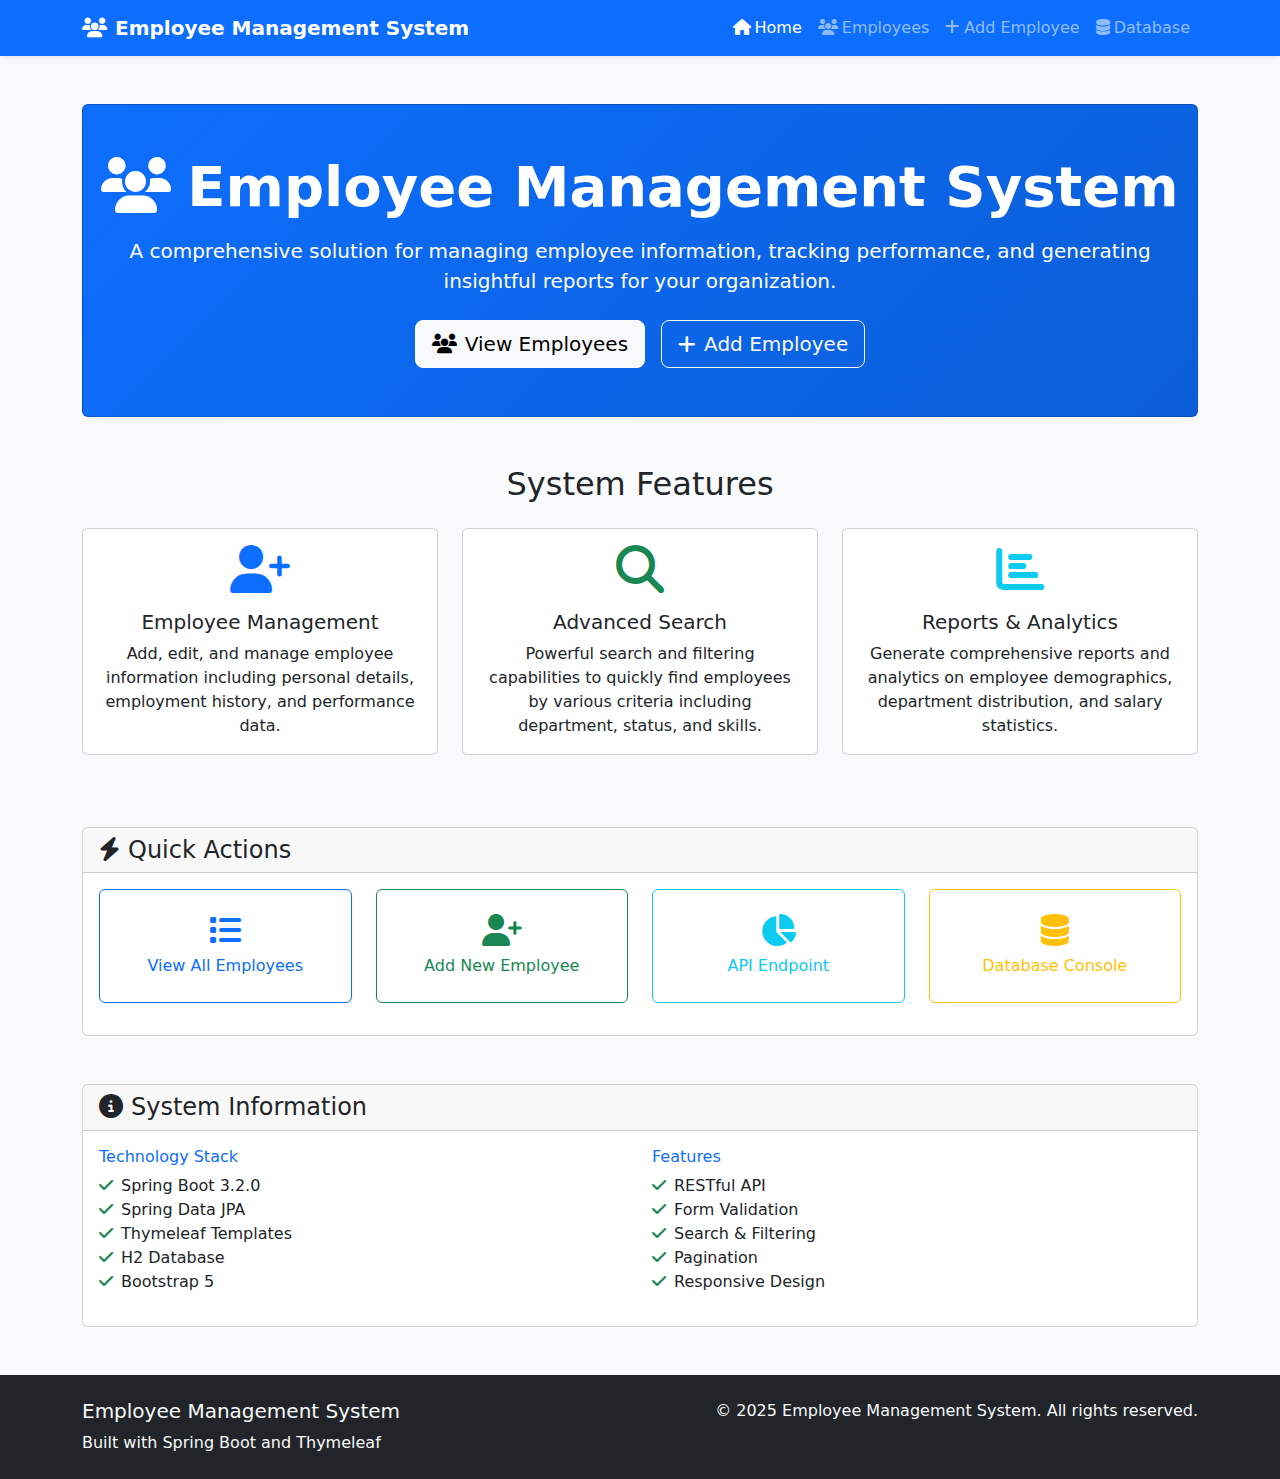
<file: src/main/resources/templates/index.html>
<!DOCTYPE html>
<html xmlns:th="http://www.thymeleaf.org">
<head>
    <meta charset="UTF-8">
    <meta name="viewport" content="width=device-width, initial-scale=1.0">
    <title>Employee Management System</title>
    
    <!-- Bootstrap 5 CSS -->
    <link href="https://cdn.jsdelivr.net/npm/bootstrap@5.3.0/dist/css/bootstrap.min.css" rel="stylesheet">
    
    <!-- Font Awesome Icons -->
    <link rel="stylesheet" href="https://cdnjs.cloudflare.com/ajax/libs/font-awesome/6.4.0/css/all.min.css">
    
    <!-- Custom CSS -->
    <style>
        .bg-gradient-primary {
            background: linear-gradient(135deg, #0d6efd 0%, #0b5ed7 100%);
        }
        
        .card {
            transition: transform 0.3s ease, box-shadow 0.3s ease;
        }
        
        .card:hover {
            transform: translateY(-5px);
            box-shadow: 0 0.5rem 1rem rgba(0,0,0,0.15);
        }
        
        .btn {
            transition: all 0.3s ease;
        }
        
        .btn:hover {
            transform: translateY(-2px);
        }
        
        body {
            background-color: #f8f9fa;
        }
    </style>
</head>
<body>
    <!-- Navigation Bar -->
    <nav class="navbar navbar-expand-lg navbar-dark bg-primary shadow-sm">
        <div class="container">
            <a class="navbar-brand fw-bold" href="/">
                <i class="fas fa-users me-2"></i>Employee Management System
            </a>
            
            <button class="navbar-toggler" type="button" data-bs-toggle="collapse" data-bs-target="#navbarNav">
                <span class="navbar-toggler-icon"></span>
            </button>
            
            <div class="collapse navbar-collapse" id="navbarNav">
                <ul class="navbar-nav ms-auto">
                    <li class="nav-item">
                        <a class="nav-link active" href="/">
                            <i class="fas fa-home me-1"></i>Home
                        </a>
                    </li>
                    <li class="nav-item">
                        <a class="nav-link" href="/employees">
                            <i class="fas fa-users me-1"></i>Employees
                        </a>
                    </li>
                    <li class="nav-item">
                        <a class="nav-link" href="/employees/new">
                            <i class="fas fa-plus me-1"></i>Add Employee
                        </a>
                    </li>
                    <li class="nav-item">
                        <a class="nav-link" href="/h2-console" target="_blank">
                            <i class="fas fa-database me-1"></i>Database
                        </a>
                    </li>
                </ul>
            </div>
        </div>
    </nav>

    <!-- Main Content -->
    <div class="container my-5">
        <!-- Hero Section -->
        <div class="row mb-5">
            <div class="col-12">
                <div class="card bg-gradient-primary text-white">
                    <div class="card-body text-center py-5">
                        <h1 class="display-4 fw-bold mb-3">
                            <i class="fas fa-users me-3"></i>Employee Management System
                        </h1>
                        <p class="lead mb-4">
                            A comprehensive solution for managing employee information, tracking performance, 
                            and generating insightful reports for your organization.
                        </p>
                        <div class="d-flex justify-content-center gap-3">
                            <a href="/employees" class="btn btn-light btn-lg">
                                <i class="fas fa-users me-2"></i>View Employees
                            </a>
                            <a href="/employees/new" class="btn btn-outline-light btn-lg">
                                <i class="fas fa-plus me-2"></i>Add Employee
                            </a>
                        </div>
                    </div>
                </div>
            </div>
        </div>

        <!-- Features Section -->
        <div class="row mb-5">
            <div class="col-12">
                <h2 class="text-center mb-4">System Features</h2>
            </div>
            
            <div class="col-md-4 mb-4">
                <div class="card h-100 text-center">
                    <div class="card-body">
                        <div class="mb-3">
                            <i class="fas fa-user-plus fa-3x text-primary"></i>
                        </div>
                        <h5 class="card-title">Employee Management</h5>
                        <p class="card-text">
                            Add, edit, and manage employee information including personal details, 
                            employment history, and performance data.
                        </p>
                    </div>
                </div>
            </div>
            
            <div class="col-md-4 mb-4">
                <div class="card h-100 text-center">
                    <div class="card-body">
                        <div class="mb-3">
                            <i class="fas fa-search fa-3x text-success"></i>
                        </div>
                        <h5 class="card-title">Advanced Search</h5>
                        <p class="card-text">
                            Powerful search and filtering capabilities to quickly find employees 
                            by various criteria including department, status, and skills.
                        </p>
                    </div>
                </div>
            </div>
            
            <div class="col-md-4 mb-4">
                <div class="card h-100 text-center">
                    <div class="card-body">
                        <div class="mb-3">
                            <i class="fas fa-chart-bar fa-3x text-info"></i>
                        </div>
                        <h5 class="card-title">Reports & Analytics</h5>
                        <p class="card-text">
                            Generate comprehensive reports and analytics on employee demographics, 
                            department distribution, and salary statistics.
                        </p>
                    </div>
                </div>
            </div>
        </div>

        <!-- Quick Actions Section -->
        <div class="row mb-5">
            <div class="col-12">
                <div class="card">
                    <div class="card-header">
                        <h4 class="mb-0">
                            <i class="fas fa-bolt me-2"></i>Quick Actions
                        </h4>
                    </div>
                    <div class="card-body">
                        <div class="row">
                            <div class="col-md-3 mb-3">
                                <a href="/employees" class="btn btn-outline-primary w-100 h-100 d-flex flex-column align-items-center justify-content-center py-4">
                                    <i class="fas fa-list fa-2x mb-2"></i>
                                    <span>View All Employees</span>
                                </a>
                            </div>
                            <div class="col-md-3 mb-3">
                                <a href="/employees/new" class="btn btn-outline-success w-100 h-100 d-flex flex-column align-items-center justify-content-center py-4">
                                    <i class="fas fa-user-plus fa-2x mb-2"></i>
                                    <span>Add New Employee</span>
                                </a>
                            </div>
                            <div class="col-md-3 mb-3">
                                <a href="/api/employees" class="btn btn-outline-info w-100 h-100 d-flex flex-column align-items-center justify-content-center py-4">
                                    <i class="fas fa-chart-pie fa-2x mb-2"></i>
                                    <span>API Endpoint</span>
                                </a>
                            </div>
                            <div class="col-md-3 mb-3">
                                <a href="/h2-console" target="_blank" class="btn btn-outline-warning w-100 h-100 d-flex flex-column align-items-center justify-content-center py-4">
                                    <i class="fas fa-database fa-2x mb-2"></i>
                                    <span>Database Console</span>
                                </a>
                            </div>
                        </div>
                    </div>
                </div>
            </div>
        </div>

        <!-- System Information -->
        <div class="row">
            <div class="col-12">
                <div class="card">
                    <div class="card-header">
                        <h4 class="mb-0">
                            <i class="fas fa-info-circle me-2"></i>System Information
                        </h4>
                    </div>
                    <div class="card-body">
                        <div class="row">
                            <div class="col-md-6">
                                <h6 class="text-primary">Technology Stack</h6>
                                <ul class="list-unstyled">
                                    <li><i class="fas fa-check text-success me-2"></i>Spring Boot 3.2.0</li>
                                    <li><i class="fas fa-check text-success me-2"></i>Spring Data JPA</li>
                                    <li><i class="fas fa-check text-success me-2"></i>Thymeleaf Templates</li>
                                    <li><i class="fas fa-check text-success me-2"></i>H2 Database</li>
                                    <li><i class="fas fa-check text-success me-2"></i>Bootstrap 5</li>
                                </ul>
                            </div>
                            <div class="col-md-6">
                                <h6 class="text-primary">Features</h6>
                                <ul class="list-unstyled">
                                    <li><i class="fas fa-check text-success me-2"></i>RESTful API</li>
                                    <li><i class="fas fa-check text-success me-2"></i>Form Validation</li>
                                    <li><i class="fas fa-check text-success me-2"></i>Search & Filtering</li>
                                    <li><i class="fas fa-check text-success me-2"></i>Pagination</li>
                                    <li><i class="fas fa-check text-success me-2"></i>Responsive Design</li>
                                </ul>
                            </div>
                        </div>
                    </div>
                </div>
            </div>
        </div>
    </div>

    <!-- Footer -->
    <footer class="bg-dark text-light mt-5 py-4">
        <div class="container">
            <div class="row">
                <div class="col-md-6">
                    <h5>Employee Management System</h5>
                    <p class="mb-0">Built with Spring Boot and Thymeleaf</p>
                </div>
                <div class="col-md-6 text-md-end">
                    <p class="mb-0">&copy; 2025 Employee Management System. All rights reserved.</p>
                </div>
            </div>
        </div>
    </footer>

    <!-- Bootstrap 5 JS -->
    <script src="https://cdn.jsdelivr.net/npm/bootstrap@5.3.0/dist/js/bootstrap.bundle.min.js"></script>
</body>
</html>
</file>
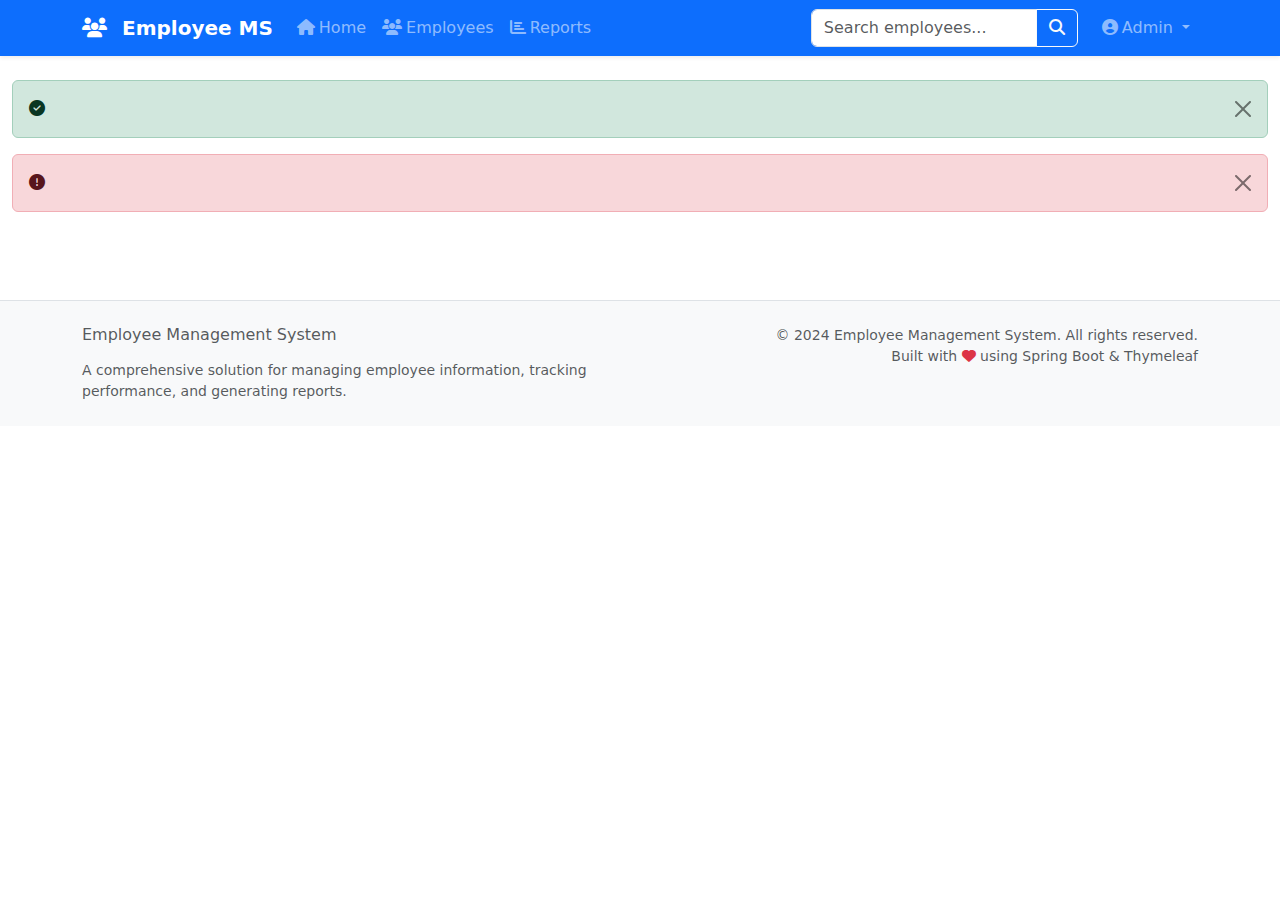
<file: src/main/resources/templates/layout.html>
<!DOCTYPE html>
<html xmlns:th="http://www.thymeleaf.org" xmlns:layout="http://www.ultraq.net.nz/thymeleaf/layout">
<head>
    <meta charset="UTF-8">
    <meta name="viewport" content="width=device-width, initial-scale=1.0">
    <meta http-equiv="X-UA-Compatible" content="ie=edge">
    
    <!-- Bootstrap 5 CSS -->
    <link href="https://cdn.jsdelivr.net/npm/bootstrap@5.3.0/dist/css/bootstrap.min.css" rel="stylesheet">
    
    <!-- Font Awesome Icons -->
    <link rel="stylesheet" href="https://cdnjs.cloudflare.com/ajax/libs/font-awesome/6.4.0/css/all.min.css">
    
    <!-- Custom CSS -->
    <link rel="stylesheet" th:href="@{/css/custom.css}">
    
    <!-- Page specific CSS -->
    <th:block th:replace="${css} ?: ~{}">
        <!-- Additional CSS for specific pages -->
    </th:block>
    
    <title layout:title-pattern="$CONTENT_TITLE - $LAYOUT_TITLE">Employee Management System</title>
</head>
<body>
    <!-- Navigation Bar -->
    <nav class="navbar navbar-expand-lg navbar-dark bg-primary shadow-sm">
        <div class="container">
            <!-- Brand Logo/Name -->
            <a class="navbar-brand fw-bold" href="/">
                <i class="fas fa-users me-2"></i>
                Employee MS
            </a>
            
            <!-- Mobile Toggle Button -->
            <button class="navbar-toggler" type="button" data-bs-toggle="collapse" data-bs-target="#navbarNav">
                <span class="navbar-toggler-icon"></span>
            </button>
            
            <!-- Navigation Menu -->
            <div class="collapse navbar-collapse" id="navbarNav">
                <ul class="navbar-nav me-auto">
                    <li class="nav-item">
                        <a class="nav-link" href="/">
                            <i class="fas fa-home me-1"></i>Home
                        </a>
                    </li>
                    <li class="nav-item">
                        <a class="nav-link" href="/employees">
                            <i class="fas fa-users me-1"></i>Employees
                        </a>
                    </li>
                    <li class="nav-item">
                        <a class="nav-link" href="/employees/statistics">
                            <i class="fas fa-chart-bar me-1"></i>Reports
                        </a>
                    </li>
                </ul>
                
                <!-- Search Box -->
                <form class="d-flex me-3" action="/employees/search" method="get">
                    <div class="input-group">
                        <input class="form-control" type="search" name="keyword" 
                               placeholder="Search employees..." aria-label="Search">
                        <button class="btn btn-outline-light" type="submit">
                            <i class="fas fa-search"></i>
                        </button>
                    </div>
                </form>
                
                <!-- User Profile Dropdown -->
                <ul class="navbar-nav">
                    <li class="nav-item dropdown">
                        <a class="nav-link dropdown-toggle" href="#" role="button" 
                           data-bs-toggle="dropdown" aria-expanded="false">
                            <i class="fas fa-user-circle me-1"></i>Admin
                        </a>
                        <ul class="dropdown-menu dropdown-menu-end">
                            <li><a class="dropdown-item" href="#"><i class="fas fa-cog me-2"></i>Settings</a></li>
                            <li><a class="dropdown-item" href="#"><i class="fas fa-user me-2"></i>Profile</a></li>
                            <li><hr class="dropdown-divider"></li>
                            <li><a class="dropdown-item" href="#"><i class="fas fa-sign-out-alt me-2"></i>Logout</a></li>
                        </ul>
                    </li>
                </ul>
            </div>
        </div>
    </nav>

    <!-- Main Content Area -->
    <main class="container-fluid py-4">
        <!-- Flash Messages -->
        <div th:if="${successMessage}" class="alert alert-success alert-dismissible fade show" role="alert">
            <i class="fas fa-check-circle me-2"></i>
            <span th:text="${successMessage}"></span>
            <button type="button" class="btn-close" data-bs-dismiss="alert"></button>
        </div>
        
        <div th:if="${errorMessage}" class="alert alert-danger alert-dismissible fade show" role="alert">
            <i class="fas fa-exclamation-circle me-2"></i>
            <span th:text="${errorMessage}"></span>
            <button type="button" class="btn-close" data-bs-dismiss="alert"></button>
        </div>
        
        <!-- Page Content -->
        <div layout:fragment="content">
            <!-- Content will be inserted here -->
        </div>
    </main>

    <!-- Footer -->
    <footer class="bg-light border-top mt-5">
        <div class="container py-4">
            <div class="row">
                <div class="col-md-6">
                    <h6 class="text-muted mb-3">Employee Management System</h6>
                    <p class="text-muted small mb-0">
                        A comprehensive solution for managing employee information, 
                        tracking performance, and generating reports.
                    </p>
                </div>
                <div class="col-md-6 text-md-end">
                    <p class="text-muted small mb-0">
                        &copy; 2024 Employee Management System. All rights reserved.
                    </p>
                    <p class="text-muted small mb-0">
                        Built with <i class="fas fa-heart text-danger"></i> using Spring Boot & Thymeleaf
                    </p>
                </div>
            </div>
        </div>
    </footer>

    <!-- Bootstrap 5 JS -->
    <script src="https://cdn.jsdelivr.net/npm/bootstrap@5.3.0/dist/js/bootstrap.bundle.min.js"></script>
    
    <!-- Custom JavaScript -->
    <script th:src="@{/js/app.js}"></script>
    
    <!-- Page specific JavaScript -->
    <th:block th:replace="${js} ?: ~{}">
        <!-- Additional JS for specific pages -->
    </th:block>
</body>
</html>
</file>
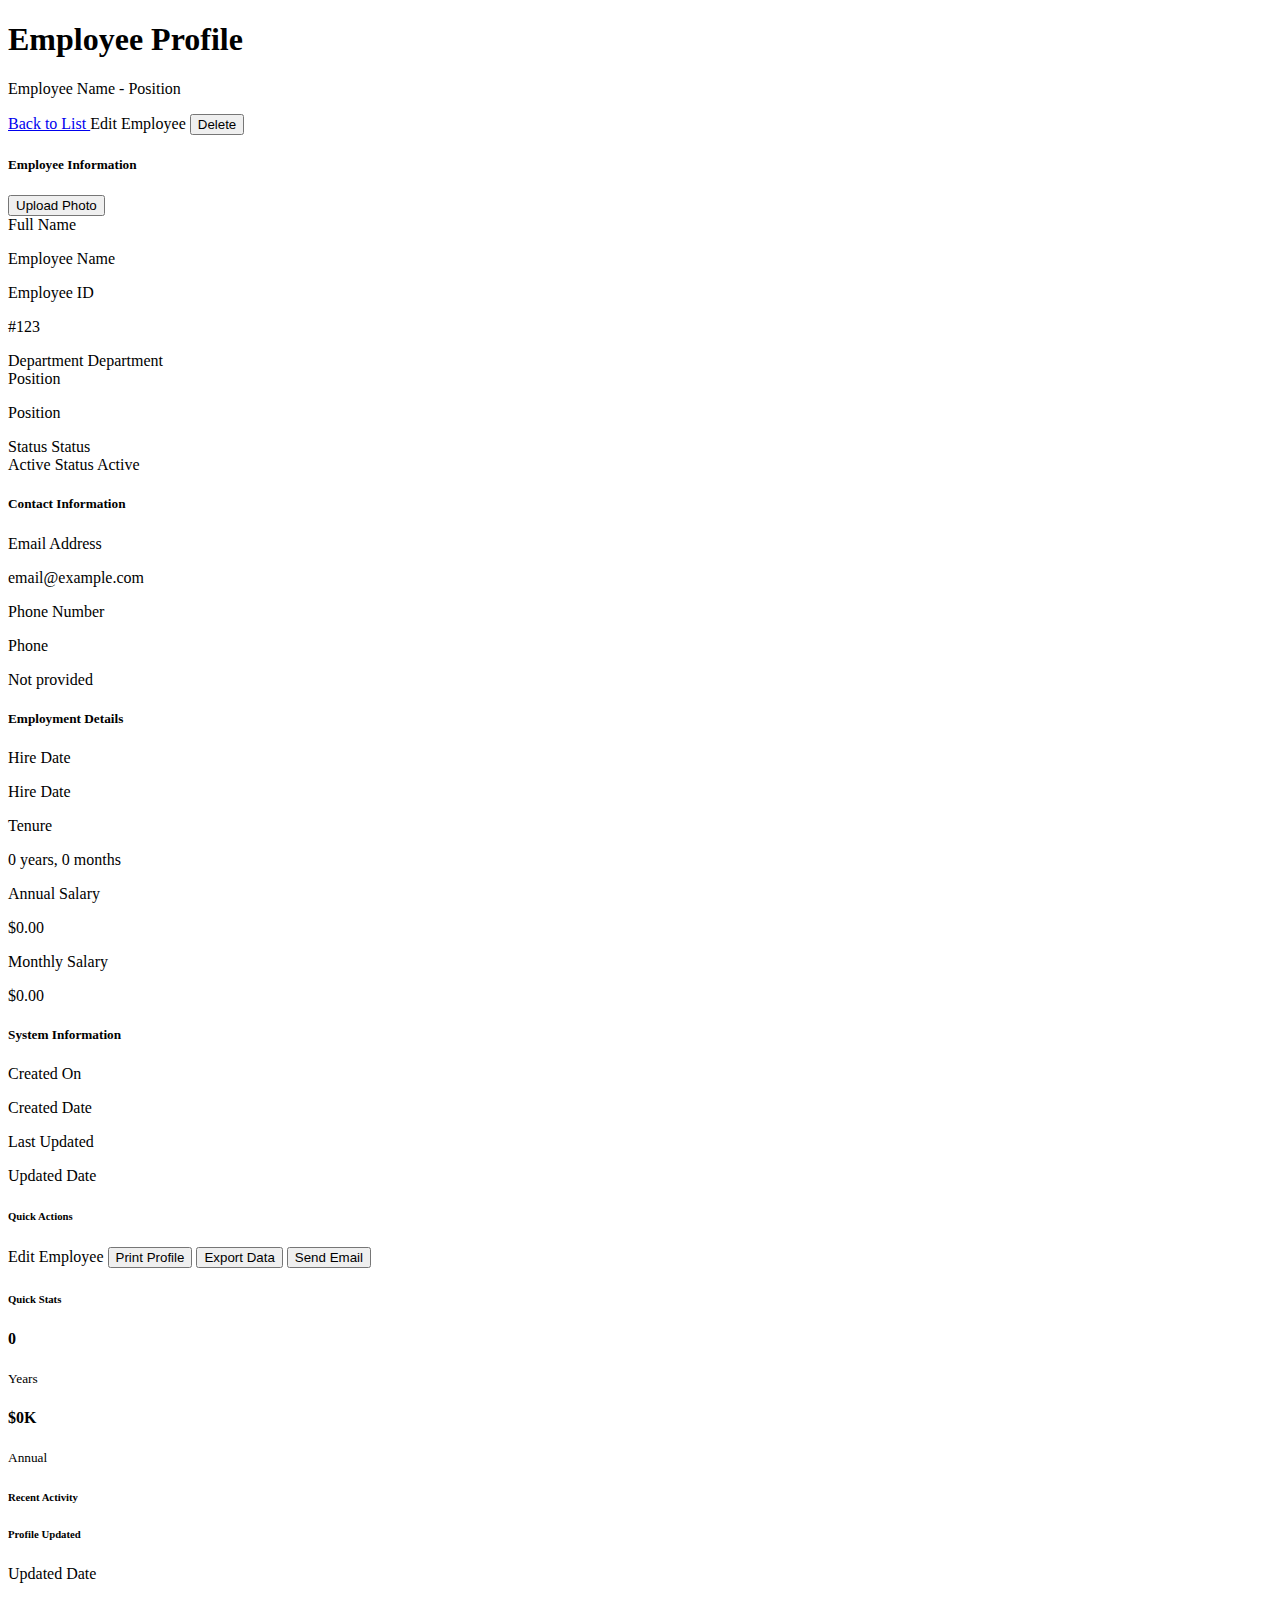
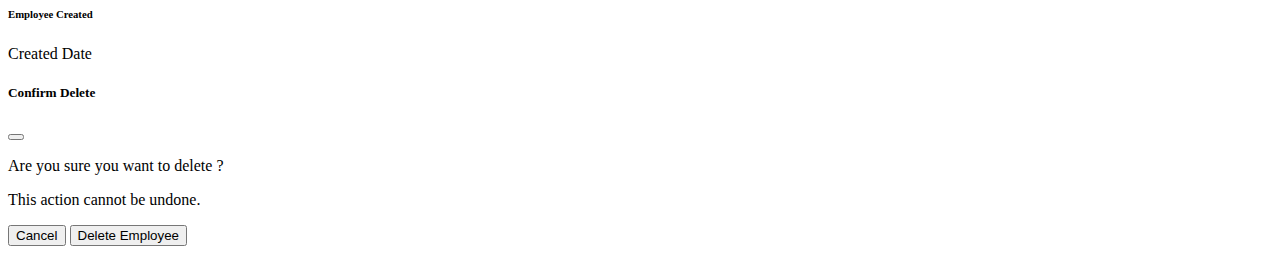
<file: src/main/resources/templates/employees/details.html>
<!DOCTYPE html>
<html xmlns:th="http://www.thymeleaf.org" xmlns:layout="http://www.ultraq.net.nz/thymeleaf/layout">
<head>
    <title th:text="${employee.fullName + ' - Employee Details'}">Employee Details</title>
</head>
<body>
    <div layout:fragment="content">
        <!-- Page Header -->
        <div class="d-flex justify-content-between align-items-center mb-4">
            <div>
                <h1 class="h3 mb-0">
                    <i class="fas fa-user text-primary me-2"></i>Employee Profile
                </h1>
                <p class="text-muted mb-0" th:text="${employee.fullName + ' - ' + employee.position}">
                    Employee Name - Position
                </p>
            </div>
            <div class="d-flex gap-2">
                <a href="/employees" class="btn btn-outline-secondary">
                    <i class="fas fa-arrow-left me-2"></i>Back to List
                </a>
                <a th:href="@{/employees/{id}/edit(id=${employee.id})}" class="btn btn-warning">
                    <i class="fas fa-edit me-2"></i>Edit Employee
                </a>
                <button type="button" class="btn btn-danger" 
                        th:onclick="'confirmDelete(' + ${employee.id} + ', \'' + ${employee.fullName} + '\')'">
                    <i class="fas fa-trash me-2"></i>Delete
                </button>
            </div>
        </div>

        <div class="row">
            <!-- Main Employee Information -->
            <div class="col-lg-8">
                <!-- Employee Profile Card -->
                <div class="card mb-4">
                    <div class="card-header">
                        <h5 class="mb-0">
                            <i class="fas fa-id-card me-2"></i>Employee Information
                        </h5>
                    </div>
                    <div class="card-body">
                        <div class="row">
                            <!-- Employee Photo Placeholder -->
                            <div class="col-md-3 text-center mb-3">
                                <div class="avatar-large mx-auto mb-3">
                                    <i class="fas fa-user fa-4x text-muted"></i>
                                </div>
                                <div class="d-grid">
                                    <button class="btn btn-outline-primary btn-sm">
                                        <i class="fas fa-camera me-1"></i>Upload Photo
                                    </button>
                                </div>
                            </div>
                            
                            <!-- Employee Details -->
                            <div class="col-md-9">
                                <div class="row">
                                    <div class="col-md-6 mb-3">
                                        <label class="form-label fw-bold text-muted">Full Name</label>
                                        <p class="mb-0 fs-5" th:text="${employee.fullName}">Employee Name</p>
                                    </div>
                                    <div class="col-md-6 mb-3">
                                        <label class="form-label fw-bold text-muted">Employee ID</label>
                                        <p class="mb-0 fs-5" th:text="${'#' + employee.id}">#123</p>
                                    </div>
                                    <div class="col-md-6 mb-3">
                                        <label class="form-label fw-bold text-muted">Department</label>
                                        <span class="badge bg-primary fs-6" th:text="${employee.department.displayName}">Department</span>
                                    </div>
                                    <div class="col-md-6 mb-3">
                                        <label class="form-label fw-bold text-muted">Position</label>
                                        <p class="mb-0 fs-6" th:text="${employee.position}">Position</p>
                                    </div>
                                    <div class="col-md-6 mb-3">
                                        <label class="form-label fw-bold text-muted">Status</label>
                                        <span th:class="${'badge fs-6 ' + (employee.status == T(com.employeems.enums.EmployeeStatus).ACTIVE ? 'bg-success' : 
                                                                      employee.status == T(com.employeems.enums.EmployeeStatus).ON_LEAVE ? 'bg-warning' : 
                                                                      employee.status == T(com.employeems.enums.EmployeeStatus).TERMINATED ? 'bg-danger' : 'bg-secondary')}"
                                              th:text="${employee.status.displayName}">Status</span>
                                    </div>
                                    <div class="col-md-6 mb-3">
                                        <label class="form-label fw-bold text-muted">Active Status</label>
                                        <span th:class="${'badge fs-6 ' + (employee.isActive ? 'bg-success' : 'bg-danger')}"
                                              th:text="${employee.isActive ? 'Active' : 'Inactive'}">Active</span>
                                    </div>
                                </div>
                            </div>
                        </div>
                    </div>
                </div>

                <!-- Contact Information -->
                <div class="card mb-4">
                    <div class="card-header">
                        <h5 class="mb-0">
                            <i class="fas fa-address-book me-2"></i>Contact Information
                        </h5>
                    </div>
                    <div class="card-body">
                        <div class="row">
                            <div class="col-md-6 mb-3">
                                <label class="form-label fw-bold text-muted">Email Address</label>
                                <p class="mb-0">
                                    <i class="fas fa-envelope text-primary me-2"></i>
                                    <a th:href="'mailto:' + ${employee.email}" th:text="${employee.email}">email@example.com</a>
                                </p>
                            </div>
                            <div class="col-md-6 mb-3">
                                <label class="form-label fw-bold text-muted">Phone Number</label>
                                <p class="mb-0" th:if="${employee.phoneNumber}">
                                    <i class="fas fa-phone text-primary me-2"></i>
                                    <a th:href="'tel:' + ${employee.phoneNumber}" th:text="${employee.phoneNumber}">Phone</a>
                                </p>
                                <p class="mb-0 text-muted" th:if="${!employee.phoneNumber}">
                                    <i class="fas fa-phone text-muted me-2"></i>Not provided
                                </p>
                            </div>
                        </div>
                    </div>
                </div>

                <!-- Employment Details -->
                <div class="card mb-4">
                    <div class="card-header">
                        <h5 class="mb-0">
                            <i class="fas fa-briefcase me-2"></i>Employment Details
                        </h5>
                    </div>
                    <div class="card-body">
                        <div class="row">
                            <div class="col-md-6 mb-3">
                                <label class="form-label fw-bold text-muted">Hire Date</label>
                                <p class="mb-0 fs-6" th:text="${#temporals.format(employee.hireDate, 'MMMM dd, yyyy')}">Hire Date</p>
                            </div>
                            <div class="col-md-6 mb-3">
                                <label class="form-label fw-bold text-muted">Tenure</label>
                                <p class="mb-0 fs-6">
                                    <span th:text="${employee.tenureInYears + ' years, ' + (employee.tenureInMonths % 12) + ' months'}">0 years, 0 months</span>
                                </p>
                            </div>
                            <div class="col-md-6 mb-3">
                                <label class="form-label fw-bold text-muted">Annual Salary</label>
                                <p class="mb-0 fs-5 fw-bold text-success" th:text="${'$' + #numbers.formatDecimal(employee.salary, 1, 2)}">$0.00</p>
                            </div>
                            <div class="col-md-6 mb-3">
                                <label class="form-label fw-bold text-muted">Monthly Salary</label>
                                <p class="mb-0 fs-6" th:text="${'$' + #numbers.formatDecimal(employee.salary / 12, 1, 2)}">$0.00</p>
                            </div>
                        </div>
                    </div>
                </div>

                <!-- System Information -->
                <div class="card mb-4">
                    <div class="card-header">
                        <h5 class="mb-0">
                            <i class="fas fa-database me-2"></i>System Information
                        </h5>
                    </div>
                    <div class="card-body">
                        <div class="row">
                            <div class="col-md-6 mb-3">
                                <label class="form-label fw-bold text-muted">Created On</label>
                                <p class="mb-0 fs-6" th:text="${#temporals.format(employee.createdAt, 'MMM dd, yyyy HH:mm')}">Created Date</p>
                            </div>
                            <div class="col-md-6 mb-3">
                                <label class="form-label fw-bold text-muted">Last Updated</label>
                                <p class="mb-0 fs-6" th:text="${#temporals.format(employee.updatedAt, 'MMM dd, yyyy HH:mm')}">Updated Date</p>
                            </div>
                        </div>
                    </div>
                </div>
            </div>

            <!-- Sidebar -->
            <div class="col-lg-4">
                <!-- Quick Actions -->
                <div class="card mb-4">
                    <div class="card-header">
                        <h6 class="mb-0">
                            <i class="fas fa-bolt me-2"></i>Quick Actions
                        </h6>
                    </div>
                    <div class="card-body">
                        <div class="d-grid gap-2">
                            <a th:href="@{/employees/{id}/edit(id=${employee.id})}" class="btn btn-warning">
                                <i class="fas fa-edit me-2"></i>Edit Employee
                            </a>
                            <button type="button" class="btn btn-outline-primary" onclick="window.print()">
                                <i class="fas fa-print me-2"></i>Print Profile
                            </button>
                            <button type="button" class="btn btn-outline-info">
                                <i class="fas fa-download me-2"></i>Export Data
                            </button>
                            <button type="button" class="btn btn-outline-success">
                                <i class="fas fa-envelope me-2"></i>Send Email
                            </button>
                        </div>
                    </div>
                </div>

                <!-- Employee Statistics -->
                <div class="card mb-4">
                    <div class="card-header">
                        <h6 class="mb-0">
                            <i class="fas fa-chart-pie me-2"></i>Quick Stats
                        </h6>
                    </div>
                    <div class="card-body">
                        <div class="row text-center">
                            <div class="col-6 mb-3">
                                <div class="border-end">
                                    <h4 class="text-primary mb-0" th:text="${employee.tenureInYears}">0</h4>
                                    <small class="text-muted">Years</small>
                                </div>
                            </div>
                            <div class="col-6 mb-3">
                                <h4 class="text-success mb-0" th:text="${'$' + #numbers.formatDecimal(employee.salary / 1000, 1, 0) + 'K'}">$0K</h4>
                                <small class="text-muted">Annual</small>
                            </div>
                        </div>
                    </div>
                </div>

                <!-- Recent Activity -->
                <div class="card">
                    <div class="card-header">
                        <h6 class="mb-0">
                            <i class="fas fa-history me-2"></i>Recent Activity
                        </h6>
                    </div>
                    <div class="card-body">
                        <div class="timeline">
                            <div class="timeline-item">
                                <div class="timeline-marker bg-success"></div>
                                <div class="timeline-content">
                                    <h6 class="mb-1">Profile Updated</h6>
                                    <p class="text-muted small mb-0" th:text="${#temporals.format(employee.updatedAt, 'MMM dd, HH:mm')}">Updated Date</p>
                                </div>
                            </div>
                            <div class="timeline-item">
                                <div class="timeline-marker bg-primary"></div>
                                <div class="timeline-content">
                                    <h6 class="mb-1">Employee Created</h6>
                                    <p class="text-muted small mb-0" th:text="${#temporals.format(employee.createdAt, 'MMM dd, HH:mm')}">Created Date</p>
                                </div>
                            </div>
                        </div>
                    </div>
                </div>
            </div>
        </div>
    </div>

    <!-- Delete Confirmation Modal -->
    <div class="modal fade" id="deleteModal" tabindex="-1" aria-hidden="true">
        <div class="modal-dialog">
            <div class="modal-content">
                <div class="modal-header">
                    <h5 class="modal-title">Confirm Delete</h5>
                    <button type="button" class="btn-close" data-bs-dismiss="modal"></button>
                </div>
                <div class="modal-body">
                    <p>Are you sure you want to delete <strong id="employeeName"></strong>?</p>
                    <p class="text-muted small">This action cannot be undone.</p>
                </div>
                <div class="modal-footer">
                    <button type="button" class="btn btn-secondary" data-bs-dismiss="modal">Cancel</button>
                    <form id="deleteForm" method="post" style="display: inline;">
                        <button type="submit" class="btn btn-danger">Delete Employee</button>
                    </form>
                </div>
            </div>
        </div>
    </div>

    <!-- JavaScript for delete confirmation -->
    <script th:inline="javascript">
        function confirmDelete(employeeId, employeeName) {
            document.getElementById('employeeName').textContent = employeeName;
            document.getElementById('deleteForm').action = '/employees/' + employeeId + '/delete';
            
            const deleteModal = new bootstrap.Modal(document.getElementById('deleteModal'));
            deleteModal.show();
        }
    </script>
</body>
</html>
</file>
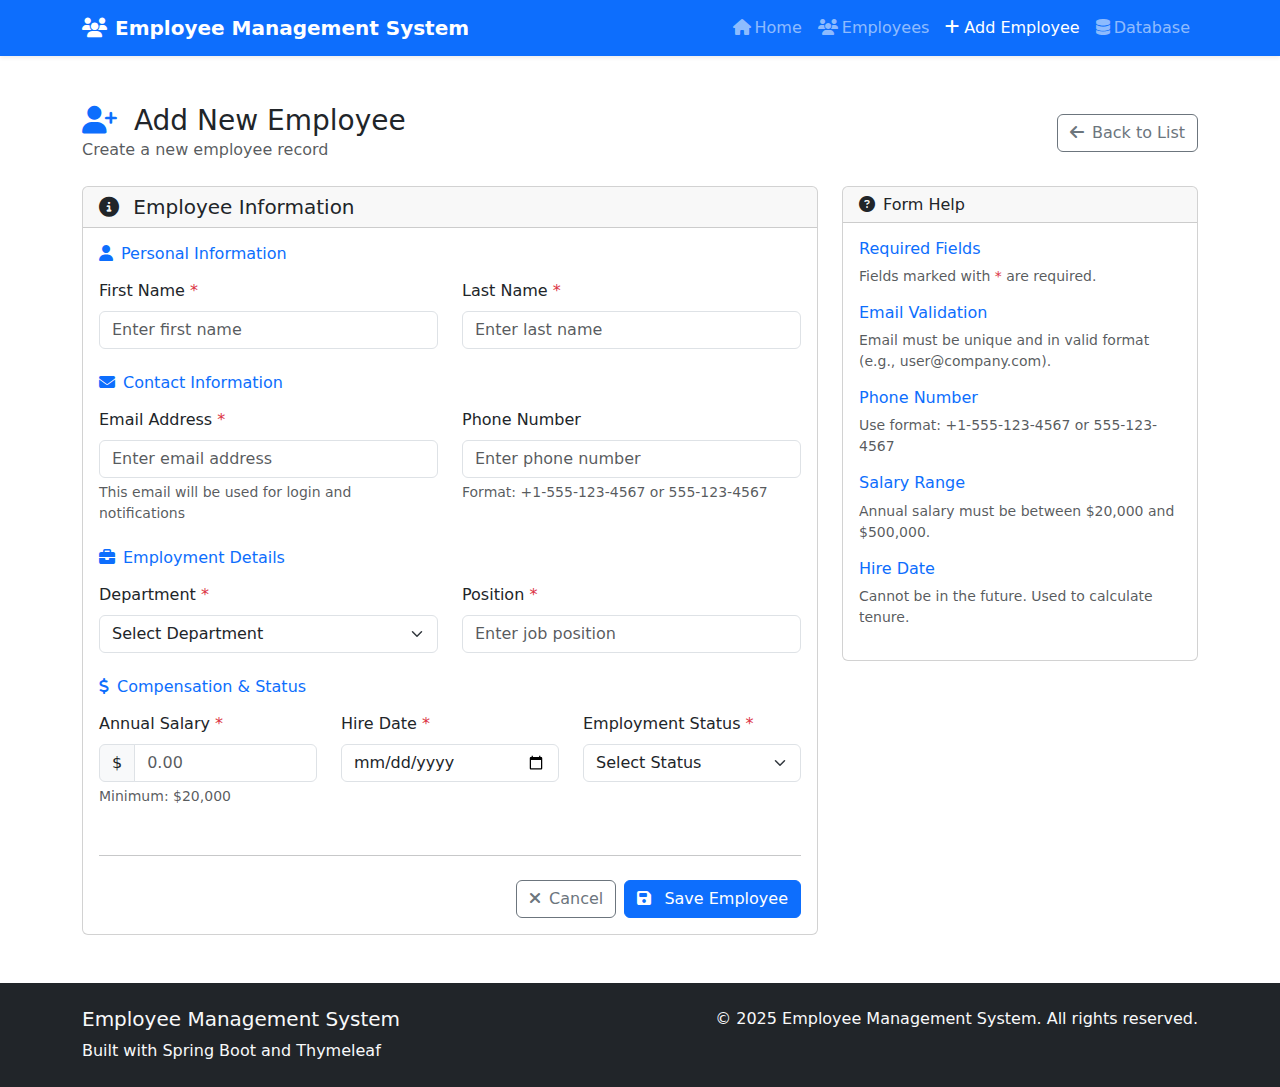
<file: src/main/resources/templates/employees/form.html>
<!DOCTYPE html>
<html xmlns:th="http://www.thymeleaf.org">
<head>
    <meta charset="UTF-8">
    <meta name="viewport" content="width=device-width, initial-scale=1.0">
    <title th:text="${isEdit ? 'Edit Employee' : 'Add Employee'}">Employee Form</title>
    
    <!-- Bootstrap 5 CSS -->
    <link href="https://cdn.jsdelivr.net/npm/bootstrap@5.3.0/dist/css/bootstrap.min.css" rel="stylesheet">
    
    <!-- Font Awesome Icons -->
    <link rel="stylesheet" href="https://cdnjs.cloudflare.com/ajax/libs/font-awesome/6.4.0/css/all.min.css">
    
    <!-- Custom CSS -->
    <link rel="stylesheet" th:href="@{/css/custom.css}">
</head>
<body>
    <!-- Navigation Bar -->
    <nav class="navbar navbar-expand-lg navbar-dark bg-primary shadow-sm">
        <div class="container">
            <a class="navbar-brand fw-bold" href="/">
                <i class="fas fa-users me-2"></i>Employee Management System
            </a>
            
            <button class="navbar-toggler" type="button" data-bs-toggle="collapse" data-bs-target="#navbarNav">
                <span class="navbar-toggler-icon"></span>
            </button>
            
            <div class="collapse navbar-collapse" id="navbarNav">
                <ul class="navbar-nav ms-auto">
                    <li class="nav-item">
                        <a class="nav-link" href="/">
                            <i class="fas fa-home me-1"></i>Home
                        </a>
                    </li>
                    <li class="nav-item">
                        <a class="nav-link" href="/employees">
                            <i class="fas fa-users me-1"></i>Employees
                        </a>
                    </li>
                    <li class="nav-item">
                        <a class="nav-link active" href="/employees/new">
                            <i class="fas fa-plus me-1"></i>Add Employee
                        </a>
                    </li>
                    <li class="nav-item">
                        <a class="nav-link" href="/h2-console" target="_blank">
                            <i class="fas fa-database me-1"></i>Database
                        </a>
                    </li>
                </ul>
            </div>
        </div>
    </nav>

    <!-- Main Content -->
    <div class="container my-5">
        <!-- Page Header -->
        <div class="d-flex justify-content-between align-items-center mb-4">
            <div>
                <h1 class="h3 mb-0">
                    <i class="fas fa-user-plus text-primary me-2"></i>
                    <span>Add New Employee</span>
                </h1>
                <p class="text-muted mb-0">
                    Create a new employee record
                </p>
            </div>
            <a href="/employees" class="btn btn-outline-secondary">
                <i class="fas fa-arrow-left me-2"></i>Back to List
            </a>
        </div>

        <!-- Employee Form -->
        <div class="row">
            <div class="col-lg-8">
                <div class="card">
                    <div class="card-header">
                        <h5 class="mb-0">
                            <i class="fas fa-info-circle me-2"></i>
                            <span>Employee Information</span>
                        </h5>
                    </div>
                    <div class="card-body">
                        <form th:action="@{/employees}" method="post" id="employeeForm">
                            
                            <!-- Personal Information Section -->
                            <div class="row mb-4">
                                <div class="col-12">
                                    <h6 class="text-primary mb-3">
                                        <i class="fas fa-user me-2"></i>Personal Information
                                    </h6>
                                </div>
                                <div class="col-md-6">
                                    <label for="firstName" class="form-label">
                                        First Name <span class="text-danger">*</span>
                                    </label>
                                    <input type="text" class="form-control" id="firstName" 
                                           name="firstName" placeholder="Enter first name">
                                </div>
                                <div class="col-md-6">
                                    <label for="lastName" class="form-label">
                                        Last Name <span class="text-danger">*</span>
                                    </label>
                                    <input type="text" class="form-control" id="lastName" 
                                           name="lastName" placeholder="Enter last name">
                                </div>
                            </div>

                            <!-- Contact Information Section -->
                            <div class="row mb-4">
                                <div class="col-12">
                                    <h6 class="text-primary mb-3">
                                        <i class="fas fa-envelope me-2"></i>Contact Information
                                    </h6>
                                </div>
                                <div class="col-md-6">
                                    <label for="email" class="form-label">
                                        Email Address <span class="text-danger">*</span>
                                    </label>
                                    <input type="email" class="form-control" id="email" 
                                           name="email" placeholder="Enter email address">
                                    <div class="form-text">This email will be used for login and notifications</div>
                                </div>
                                <div class="col-md-6">
                                    <label for="phoneNumber" class="form-label">Phone Number</label>
                                    <input type="tel" class="form-control" id="phoneNumber" 
                                           name="phoneNumber" placeholder="Enter phone number">
                                    <div class="form-text">Format: +1-555-123-4567 or 555-123-4567</div>
                                </div>
                            </div>

                            <!-- Employment Details Section -->
                            <div class="row mb-4">
                                <div class="col-12">
                                    <h6 class="text-primary mb-3">
                                        <i class="fas fa-briefcase me-2"></i>Employment Details
                                    </h6>
                                </div>
                                <div class="col-md-6">
                                    <label for="department" class="form-label">
                                        Department <span class="text-danger">*</span>
                                    </label>
                                    <select class="form-select" id="department" name="department">
                                        <option value="">Select Department</option>
                                        <option th:each="dept : ${departments}" 
                                                th:value="${dept}" 
                                                th:text="${dept.displayName}">Department</option>
                                    </select>
                                </div>
                                <div class="col-md-6">
                                    <label for="position" class="form-label">
                                        Position <span class="text-danger">*</span>
                                    </label>
                                    <input type="text" class="form-control" id="position" 
                                           name="position" placeholder="Enter job position">
                                </div>
                            </div>

                            <!-- Compensation and Status Section -->
                            <div class="row mb-4">
                                <div class="col-12">
                                    <h6 class="text-primary mb-3">
                                        <i class="fas fa-dollar-sign me-2"></i>Compensation & Status
                                    </h6>
                                </div>
                                <div class="col-md-4">
                                    <label for="salary" class="form-label">
                                        Annual Salary <span class="text-danger">*</span>
                                    </label>
                                    <div class="input-group">
                                        <span class="input-group-text">$</span>
                                        <input type="number" class="form-control" id="salary" 
                                               name="salary" placeholder="0.00" step="0.01" min="20000">
                                    </div>
                                    <div class="form-text">Minimum: $20,000</div>
                                </div>
                                <div class="col-md-4">
                                    <label for="hireDate" class="form-label">
                                        Hire Date <span class="text-danger">*</span>
                                    </label>
                                    <input type="date" class="form-control" id="hireDate" 
                                           name="hireDate">
                                </div>
                                <div class="col-md-4">
                                    <label for="status" class="form-label">
                                        Employment Status <span class="text-danger">*</span>
                                    </label>
                                    <select class="form-select" id="status" name="status">
                                        <option value="">Select Status</option>
                                        <option th:each="stat : ${statuses}" 
                                                th:value="${stat}" 
                                                th:text="${stat.displayName}">Status</option>
                                    </select>
                                </div>
                            </div>

                            <!-- Form Actions -->
                            <div class="row">
                                <div class="col-12">
                                    <hr class="my-4">
                                    <div class="d-flex justify-content-end gap-2">
                                        <a href="/employees" class="btn btn-outline-secondary">
                                            <i class="fas fa-times me-2"></i>Cancel
                                        </a>
                                        <button type="submit" class="btn btn-primary" id="submitBtn">
                                            <i class="fas fa-save me-2"></i>
                                            <span>Save Employee</span>
                                        </button>
                                    </div>
                                </div>
                            </div>
                        </form>
                    </div>
                </div>
            </div>

            <!-- Sidebar with Help and Validation -->
            <div class="col-lg-4">
                <div class="card">
                    <div class="card-header">
                        <h6 class="mb-0">
                            <i class="fas fa-question-circle me-2"></i>Form Help
                        </h6>
                    </div>
                    <div class="card-body">
                        <div class="mb-3">
                            <h6 class="text-primary">Required Fields</h6>
                            <p class="small text-muted mb-0">Fields marked with <span class="text-danger">*</span> are required.</p>
                        </div>
                        
                        <div class="mb-3">
                            <h6 class="text-primary">Email Validation</h6>
                            <p class="small text-muted mb-0">Email must be unique and in valid format (e.g., user@company.com).</p>
                        </div>
                        
                        <div class="mb-3">
                            <h6 class="text-primary">Phone Number</h6>
                            <p class="small text-muted mb-0">Use format: +1-555-123-4567 or 555-123-4567</p>
                        </div>
                        
                        <div class="mb-3">
                            <h6 class="text-primary">Salary Range</h6>
                            <p class="small text-muted mb-0">Annual salary must be between $20,000 and $500,000.</p>
                        </div>
                        
                        <div class="mb-3">
                            <h6 class="text-primary">Hire Date</h6>
                            <p class="small text-muted mb-0">Cannot be in the future. Used to calculate tenure.</p>
                        </div>
                    </div>
                </div>


            </div>
        </div>
    </div>

    <!-- Footer -->
    <footer class="bg-dark text-light mt-5 py-4">
        <div class="container">
            <div class="row">
                <div class="col-md-6">
                    <h5>Employee Management System</h5>
                    <p class="mb-0">Built with Spring Boot and Thymeleaf</p>
                </div>
                <div class="col-md-6 text-md-end">
                    <p class="mb-0">&copy; 2025 Employee Management System. All rights reserved.</p>
                </div>
            </div>
        </div>
    </footer>

    <!-- Bootstrap 5 JS -->
    <script src="https://cdn.jsdelivr.net/npm/bootstrap@5.3.0/dist/js/bootstrap.bundle.min.js"></script>
    
    <!-- Custom JavaScript -->
    <script th:src="@{/js/app.js}"></script>

    <!-- Form Validation and Enhancement JavaScript -->
    <script th:inline="javascript">
        document.addEventListener('DOMContentLoaded', function() {
            const form = document.getElementById('employeeForm');
            const submitBtn = document.getElementById('submitBtn');
            
            // Form submission handling
            form.addEventListener('submit', function(e) {
                submitBtn.disabled = true;
                submitBtn.innerHTML = '<i class="fas fa-spinner fa-spin me-2"></i>Saving...';
            });
            
            // Real-time email validation
            const emailField = document.getElementById('email');
            let emailValidationTimeout;
            
            emailField.addEventListener('input', function() {
                clearTimeout(emailValidationTimeout);
                const email = this.value;
                
                if (email && email.includes('@')) {
                    emailValidationTimeout = setTimeout(function() {
                        validateEmail(email);
                    }, 500);
                }
            });
            
            function validateEmail(email) {
                // Basic email validation
                const emailRegex = /^[^\s@]+@[^\s@]+\.[^\s@]+$/;
                if (!emailRegex.test(email)) {
                    emailField.classList.add('is-invalid');
                    emailField.nextElementSibling.textContent = 'Please enter a valid email address';
                } else {
                    emailField.classList.remove('is-invalid');
                    emailField.classList.add('is-valid');
                }
            }
            
            // Salary formatting
            const salaryField = document.getElementById('salary');
            salaryField.addEventListener('blur', function() {
                const value = parseFloat(this.value);
                if (value && !isNaN(value)) {
                    this.value = value.toFixed(2);
                }
            });
            
            // Date validation
            const hireDateField = document.getElementById('hireDate');
            hireDateField.addEventListener('change', function() {
                const selectedDate = new Date(this.value);
                const today = new Date();
                
                if (selectedDate > today) {
                    this.classList.add('is-invalid');
                    if (!this.nextElementSibling) {
                        const errorDiv = document.createElement('div');
                        errorDiv.className = 'invalid-feedback';
                        errorDiv.textContent = 'Hire date cannot be in the future';
                        this.parentNode.appendChild(errorDiv);
                    }
                } else {
                    this.classList.remove('is-invalid');
                    const errorDiv = this.parentNode.querySelector('.invalid-feedback');
                    if (errorDiv) {
                        errorDiv.remove();
                    }
                }
            });
        });
    </script>
</body>
</html>
</file>
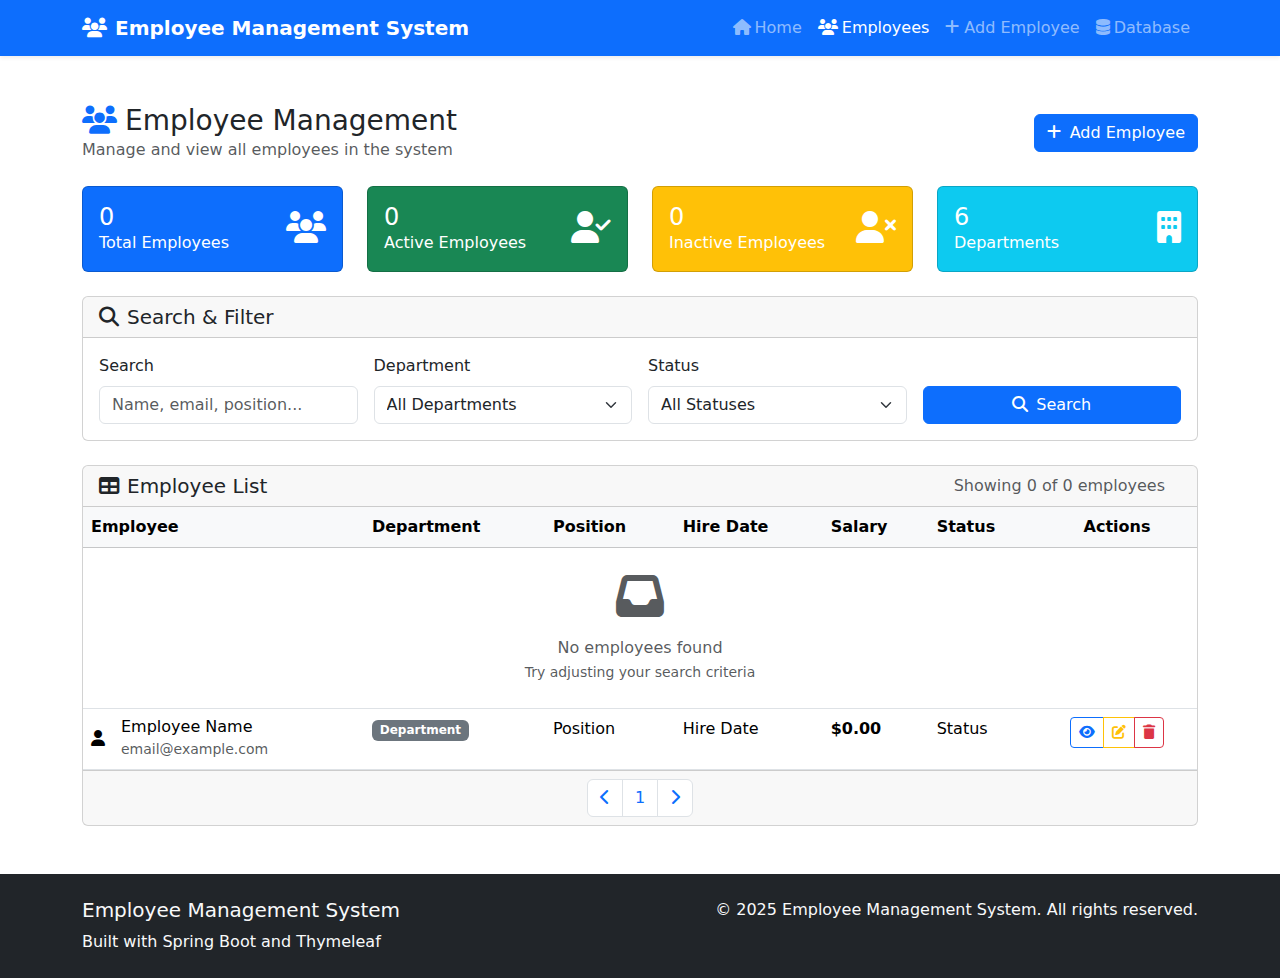
<file: src/main/resources/templates/employees/list.html>
<!DOCTYPE html>
<html xmlns:th="http://www.thymeleaf.org">
<head>
    <meta charset="UTF-8">
    <meta name="viewport" content="width=device-width, initial-scale=1.0">
    <title>Employee List - Employee Management System</title>
    
    <!-- Bootstrap 5 CSS -->
    <link href="https://cdn.jsdelivr.net/npm/bootstrap@5.3.0/dist/css/bootstrap.min.css" rel="stylesheet">
    
    <!-- Font Awesome Icons -->
    <link rel="stylesheet" href="https://cdnjs.cloudflare.com/ajax/libs/font-awesome/6.4.0/css/all.min.css">
    
    <!-- Custom CSS -->
    <link rel="stylesheet" th:href="@{/css/custom.css}">
</head>
<body>
    <!-- Navigation Bar -->
    <nav class="navbar navbar-expand-lg navbar-dark bg-primary shadow-sm">
        <div class="container">
            <a class="navbar-brand fw-bold" href="/">
                <i class="fas fa-users me-2"></i>Employee Management System
            </a>
            
            <button class="navbar-toggler" type="button" data-bs-toggle="collapse" data-bs-target="#navbarNav">
                <span class="navbar-toggler-icon"></span>
            </button>
            
            <div class="collapse navbar-collapse" id="navbarNav">
                <ul class="navbar-nav ms-auto">
                    <li class="nav-item">
                        <a class="nav-link" href="/">
                            <i class="fas fa-home me-1"></i>Home
                        </a>
                    </li>
                    <li class="nav-item">
                        <a class="nav-link active" href="/employees">
                            <i class="fas fa-users me-1"></i>Employees
                        </a>
                    </li>
                    <li class="nav-item">
                        <a class="nav-link" href="/employees/new">
                            <i class="fas fa-plus me-1"></i>Add Employee
                        </a>
                    </li>
                    <li class="nav-item">
                        <a class="nav-link" href="/h2-console" target="_blank">
                            <i class="fas fa-database me-1"></i>Database
                        </a>
                    </li>
                </ul>
            </div>
        </div>
    </nav>

    <!-- Main Content -->
    <div class="container my-5">
        <!-- Page Header -->
        <div class="d-flex justify-content-between align-items-center mb-4">
            <div>
                <h1 class="h3 mb-0">
                    <i class="fas fa-users text-primary me-2"></i>Employee Management
                </h1>
                <p class="text-muted mb-0">Manage and view all employees in the system</p>
            </div>
            <a href="/employees/new" class="btn btn-primary">
                <i class="fas fa-plus me-2"></i>Add Employee
            </a>
        </div>

        <!-- Statistics Cards -->
        <div class="row mb-4">
            <div class="col-md-3">
                <div class="card bg-primary text-white">
                    <div class="card-body">
                        <div class="d-flex justify-content-between">
                            <div>
                                <h4 class="mb-0" th:text="${statistics.totalEmployees}">0</h4>
                                <p class="mb-0">Total Employees</p>
                            </div>
                            <div class="align-self-center">
                                <i class="fas fa-users fa-2x"></i>
                            </div>
                        </div>
                    </div>
                </div>
            </div>
            <div class="col-md-3">
                <div class="card bg-success text-white">
                    <div class="card-body">
                        <div class="d-flex justify-content-between">
                            <div>
                                <h4 class="mb-0" th:text="${statistics.activeEmployees}">0</h4>
                                <p class="mb-0">Active Employees</p>
                            </div>
                            <div class="align-self-center">
                                <i class="fas fa-user-check fa-2x"></i>
                            </div>
                        </div>
                    </div>
                </div>
            </div>
            <div class="col-md-3">
                <div class="card bg-warning text-white">
                    <div class="card-body">
                        <div class="d-flex justify-content-between">
                            <div>
                                <h4 class="mb-0" th:text="${statistics.inactiveEmployees}">0</h4>
                                <p class="mb-0">Inactive Employees</p>
                            </div>
                            <div class="align-self-center">
                                <i class="fas fa-user-times fa-2x"></i>
                            </div>
                        </div>
                    </div>
                </div>
            </div>
            <div class="col-md-3">
                <div class="card bg-info text-white">
                    <div class="card-body">
                        <div class="d-flex justify-content-between">
                            <div>
                                <h4 class="mb-0" th:text="${#lists.size(departments)}">6</h4>
                                <p class="mb-0">Departments</p>
                            </div>
                            <div class="align-self-center">
                                <i class="fas fa-building fa-2x"></i>
                            </div>
                        </div>
                    </div>
                </div>
            </div>
        </div>

        <!-- Search and Filter Form -->
        <div class="card mb-4">
            <div class="card-header">
                <h5 class="mb-0"><i class="fas fa-search me-2"></i>Search & Filter</h5>
            </div>
            <div class="card-body">
                <form th:action="@{/employees}" method="get" class="row g-3">
                    <div class="col-md-3">
                        <label for="keyword" class="form-label">Search</label>
                        <input type="text" class="form-control" id="keyword" name="keyword" 
                               th:value="${currentKeyword}" placeholder="Name, email, position...">
                    </div>
                    <div class="col-md-3">
                        <label for="department" class="form-label">Department</label>
                        <select class="form-select" id="department" name="department">
                            <option value="">All Departments</option>
                            <option th:each="dept : ${departments}" 
                                    th:value="${dept}" 
                                    th:text="${dept.displayName}"
                                    th:selected="${dept == currentDepartment}">
                            </option>
                        </select>
                    </div>
                    <div class="col-md-3">
                        <label for="status" class="form-label">Status</label>
                        <select class="form-select" id="status" name="status">
                            <option value="">All Statuses</option>
                            <option th:each="stat : ${statuses}" 
                                    th:value="${stat}" 
                                    th:text="${stat.displayName}"
                                    th:selected="${stat == currentStatus}">
                            </option>
                        </select>
                    </div>
                    <div class="col-md-3">
                        <label class="form-label">&nbsp;</label>
                        <div class="d-grid">
                            <button type="submit" class="btn btn-primary">
                                <i class="fas fa-search me-2"></i>Search
                            </button>
                        </div>
                    </div>
                </form>
            </div>
        </div>

        <!-- Employee Table -->
        <div class="card">
            <div class="card-header d-flex justify-content-between align-items-center">
                <h5 class="mb-0">
                    <i class="fas fa-table me-2"></i>Employee List
                </h5>
                <div class="d-flex align-items-center">
                    <span class="text-muted me-3">
                        Showing <span th:text="${employees.numberOfElements}">0</span> of 
                        <span th:text="${employees.totalElements}">0</span> employees
                    </span>
                </div>
            </div>
            <div class="card-body p-0">
                <div class="table-responsive">
                    <table class="table table-hover mb-0">
                        <thead class="table-light">
                            <tr>
                                <th>Employee</th>
                                <th>Department</th>
                                <th>Position</th>
                                <th>Hire Date</th>
                                <th>Salary</th>
                                <th>Status</th>
                                <th class="text-center">Actions</th>
                            </tr>
                        </thead>
                        <tbody>
                            <tr th:each="employee : ${employees.content}" th:if="${#lists.isEmpty(employees.content)}">
                                <td colspan="7" class="text-center py-4">
                                    <div class="text-muted">
                                        <i class="fas fa-inbox fa-3x mb-3"></i>
                                        <p class="mb-0">No employees found</p>
                                        <small>Try adjusting your search criteria</small>
                                    </div>
                                </td>
                            </tr>
                            <tr th:each="employee : ${employees.content}" th:if="${!#lists.isEmpty(employees.content)}">
                                <td>
                                    <div class="d-flex align-items-center">
                                        <div class="avatar-placeholder me-3">
                                            <i class="fas fa-user"></i>
                                        </div>
                                        <div>
                                            <h6 class="mb-0" th:text="${employee.fullName}">Employee Name</h6>
                                            <small class="text-muted" th:text="${employee.email}">email@example.com</small>
                                        </div>
                                    </div>
                                </td>
                                <td>
                                    <span class="badge bg-secondary" th:text="${employee.department.displayName}">Department</span>
                                </td>
                                <td th:text="${employee.position}">Position</td>
                                <td>
                                    <span th:text="${#temporals.format(employee.hireDate, 'MMM dd, yyyy')}">Hire Date</span>
                                </td>
                                <td>
                                    <span class="fw-bold" th:text="${'$' + #numbers.formatDecimal(employee.salary, 1, 2)}">$0.00</span>
                                </td>
                                <td>
                                    <span th:class="${'badge ' + (employee.status == T(com.employeems.enums.EmployeeStatus).ACTIVE ? 'bg-success' : 
                                                              employee.status == T(com.employeems.enums.EmployeeStatus).ON_LEAVE ? 'bg-warning' : 
                                                              employee.status == T(com.employeems.enums.EmployeeStatus).TERMINATED ? 'bg-danger' : 'bg-secondary')}"
                                          th:text="${employee.status.displayName}">Status</span>
                                </td>
                                <td class="text-center">
                                    <div class="btn-group" role="group">
                                        <a th:href="@{/employees/{id}(id=${employee.id})}" 
                                           class="btn btn-sm btn-outline-primary" 
                                           title="View Details">
                                            <i class="fas fa-eye"></i>
                                        </a>
                                        <a th:href="@{/employees/{id}/edit(id=${employee.id})}" 
                                           class="btn btn-sm btn-outline-warning" 
                                           title="Edit Employee">
                                            <i class="fas fa-edit"></i>
                                        </a>
                                        <button type="button" 
                                                class="btn btn-sm btn-outline-danger" 
                                                title="Delete Employee"
                                                th:data-employee-id="${employee.id}"
                                                th:data-employee-name="${employee.firstName + ' ' + employee.lastName}"
                                                onclick="confirmDelete(this.dataset.employeeId, this.dataset.employeeName)">
                                            <i class="fas fa-trash"></i>
                                        </button>
                                    </div>
                                </td>
                            </tr>
                        </tbody>
                    </table>
                </div>
            </div>
            
            <!-- Pagination -->
            <div class="card-footer" th:if="${employees.totalPages > 1}">
                <nav aria-label="Employee pagination">
                    <ul class="pagination justify-content-center mb-0">
                        <!-- Previous Page -->
                        <li class="page-item" th:classappend="${employees.first ? 'disabled' : ''}">
                            <a class="page-link" th:href="@{/employees(page=${employees.number - 1}, size=${employees.size}, 
                                                                      sortBy=${currentSortBy}, sortDir=${currentSortDir}, 
                                                                      department=${currentDepartment}, status=${currentStatus}, 
                                                                      keyword=${currentKeyword})}">
                                <i class="fas fa-chevron-left"></i>
                            </a>
                        </li>
                        
                        <!-- Page Numbers -->
                        <li class="page-item" th:each="pageNum : ${#numbers.sequence(0, employees.totalPages - 1)}"
                            th:classappend="${pageNum == employees.number ? 'active' : ''}">
                            <a class="page-link" th:href="@{/employees(page=${pageNum}, size=${employees.size}, 
                                                                      sortBy=${currentSortBy}, sortDir=${currentSortDir}, 
                                                                      department=${currentDepartment}, status=${currentStatus}, 
                                                                      keyword=${currentKeyword})}"
                               th:text="${pageNum + 1}">1</a>
                        </li>
                        
                        <!-- Next Page -->
                        <li class="page-item" th:classappend="${employees.last ? 'disabled' : ''}">
                            <a class="page-link" th:href="@{/employees(page=${employees.number + 1}, size=${employees.size}, 
                                                                      sortBy=${currentSortBy}, sortDir=${currentSortDir}, 
                                                                      department=${currentDepartment}, status=${currentStatus}, 
                                                                      keyword=${currentKeyword})}">
                                <i class="fas fa-chevron-right"></i>
                            </a>
                        </li>
                    </ul>
                </nav>
            </div>
        </div>
    </div>

    <!-- Footer -->
    <footer class="bg-dark text-light mt-5 py-4">
        <div class="container">
            <div class="row">
                <div class="col-md-6">
                    <h5>Employee Management System</h5>
                    <p class="mb-0">Built with Spring Boot and Thymeleaf</p>
                </div>
                <div class="col-md-6 text-md-end">
                    <p class="mb-0">&copy; 2025 Employee Management System. All rights reserved.</p>
                </div>
            </div>
        </div>
    </footer>

    <!-- Bootstrap 5 JS -->
    <script src="https://cdn.jsdelivr.net/npm/bootstrap@5.3.0/dist/js/bootstrap.bundle.min.js"></script>
    
    <!-- Custom JavaScript -->
    <script th:src="@{/js/app.js}"></script>

    <!-- Delete Confirmation Modal -->
    <div class="modal fade" id="deleteModal" tabindex="-1" aria-hidden="true">
        <div class="modal-dialog">
            <div class="modal-content">
                <div class="modal-header">
                    <h5 class="modal-title">Confirm Delete</h5>
                    <button type="button" class="btn-close" data-bs-dismiss="modal"></button>
                </div>
                <div class="modal-body">
                    <p>Are you sure you want to delete <strong id="employeeName"></strong>?</p>
                    <p class="text-muted small">This action cannot be undone.</p>
                </div>
                <div class="modal-footer">
                    <button type="button" class="btn btn-secondary" data-bs-dismiss="modal">Cancel</button>
                    <form id="deleteForm" method="post" style="display: inline;">
                        <button type="submit" class="btn btn-danger">Delete Employee</button>
                    </form>
                </div>
            </div>
        </div>
    </div>

    <!-- JavaScript for delete confirmation -->
    <script th:inline="javascript">
        function confirmDelete(employeeId, employeeName) {
            document.getElementById('employeeName').textContent = employeeName;
            document.getElementById('deleteForm').action = '/employees/' + employeeId + '/delete';
            
            const deleteModal = new bootstrap.Modal(document.getElementById('deleteModal'));
            deleteModal.show();
        }
    </script>
</body>
</html>
</file>
